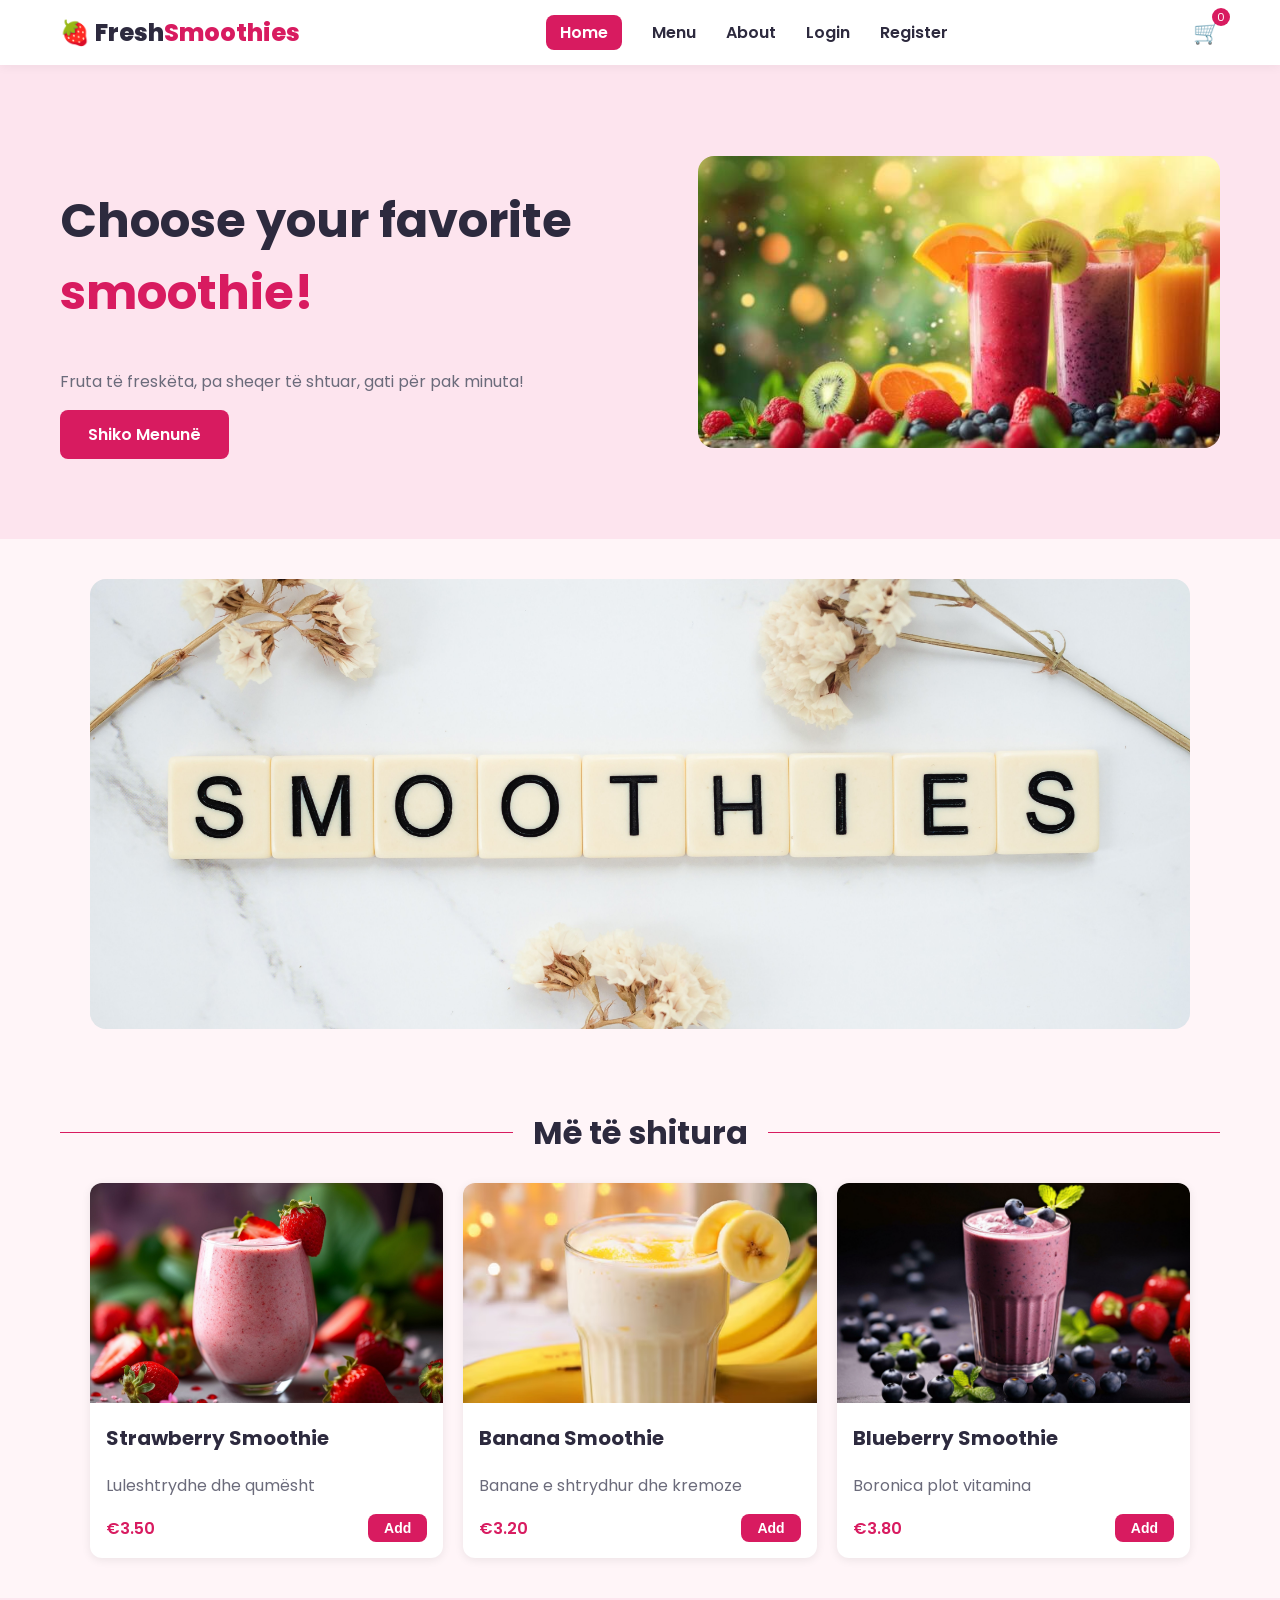
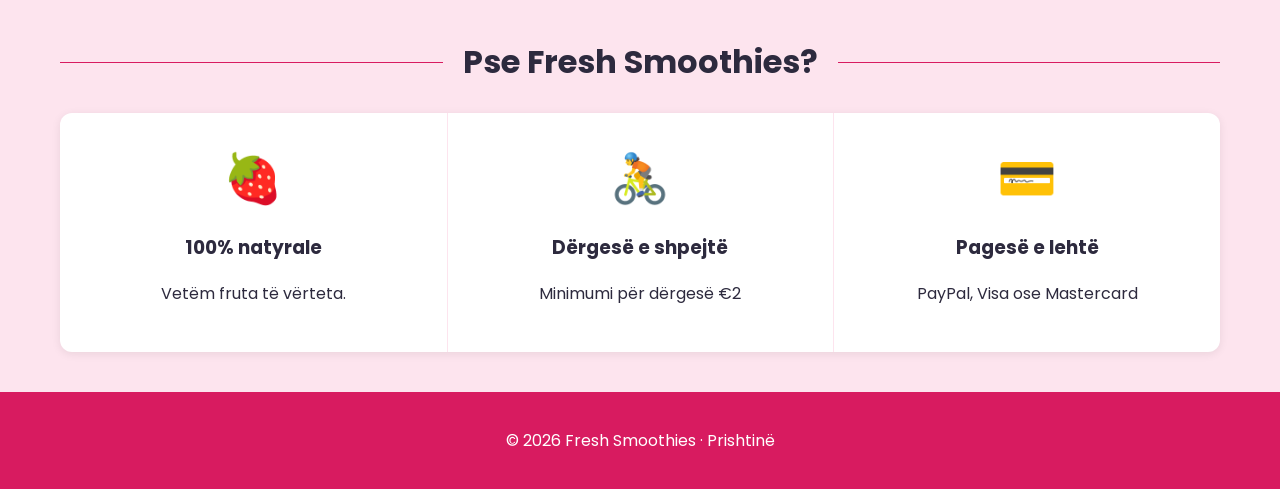
<file: index.html>
<!DOCTYPE html>
<html lang="sq">
    <head>
        <meta charset="UTF-8">
        <meta name="viewport" content="width=device-width, initial-scale=1.0">

        <title>Fresh Smoothies | Home</title>

        <link href="https://fonts.googleapis.com/css2?family=Poppins:wght@400;600;800&display=swap" rel="stylesheet">
        <link rel="stylesheet" href="css/style.css">

    </head>

    <body>

        <header class="site-header">

            <a class="logo" href="index.html">
                🍓 Fresh<span>Smoothies</span>
            </a>

        <nav>
            <ul>
                <li><a href="index.html" class="active">Home</a></li>
                <li><a href="menu.html">Menu</a></li>
                <li><a href="about.html">About</a></li>
                <li><a href="login.html">Login</a></li>
                <li><a href="register.html">Register</a></li>
            </ul>
        </nav>    
       
        <a href="#" class="cart-btn">
             🛒 <span class="cart-count">0</span>
        </a>
        
    </header>

        <main>
            <section class="hero">
                <div class="hero-text">
                    <h1>Choose your favorite <span>smoothie!</span></h1>
                    <p>Fruta të freskëta, pa sheqer të shtuar, gati për pak minuta!</p>
                    <a href="menu.html" class="btn">Shiko Menunë</a>
                </div> 
                <img class="hero-img" src="images/hero.jpeg" alt="Smoothies">
            </section>
          
            <section class="slider">
                <img class="slide active" src="images/slider.jpg"
                    alt="Fresh Fruit">
                <img class="slide" src="images/slider1.jpg"
                    alt="Smoothies">
                <img class="slide" src="images/slider2.jpg"
                    alt="Delivery">
            </section>
        
            <section class="Best">
                <div class="Best-text">
                    <h2>Më të shitura</h2>  
                </div>
                <div class="cards">
                    <article class="card">
                        <img src="images/creamy-strawberry-smoothie-delight-73aEM2uvmn4wkhdKSGFz7.jpg" alt="Strawberry Smoothie">
                        <h3>Strawberry Smoothie</h3>
                        <p>Luleshtrydhe dhe qumësht</p>
                    <div class="card-foot">
                        <span class="price">€3.50</span>
                        <button class="btn small">Add</button>
                    </div>
                </article>
                
                    <article class="card">
                        <img src="images/close-up-banana-shake_23-2151006048.avif" alt="Banana Smoothie">
                        <h3>Banana Smoothie</h3>
                        <p>Banane e shtrydhur dhe kremoze</p>
                      <div class="card-foot"> 
                        <span class="price">€3.20</span>
                        <button class="btn small">Add</button>
                      </div>  
                    </article>
                
                <article class="card">
                    <img src="images/blueberry-smoothie-with-fresh-berries-and-mint-leaves-on-black-background-blueberry-smoothie-or-milkshake-with-fresh-berries-ai-generated-free-photo.jpg" alt="Blueberry Smoothie">
                    <h3>Blueberry Smoothie</h3>
                    <p>Boronica plot vitamina</p>
                  <div class="card-foot">   
                    <span class="price">€3.80</span>
                    <button class="btn small">Add</button>
                  </div>
                </article>
          
            </div>
            </section>

            <section class="why-us">
               <h2>Pse Fresh Smoothies?</h2>
                <div class="features">
                   <article class="feature">
                    <span class="icon">🍓</span>
                    <h3>100% natyrale</h3>
                    <p>Vetëm fruta të vërteta.</p>
                </article> 
                
                <article class="feature">
                    <span class="icon">🚴</span>
                    <h3>Dërgesë e shpejtë</h3>
                    <p>Minimumi për dërgesë €2</p>
                </article>

                <article class="feature">
                    <span class="icon">💳</span>
                    <h3>Pagesë e lehtë</h3>
                    <p>PayPal, Visa ose Mastercard</p>
                </article>
                
            </div>
            </section>
        </main>
       
        <footer class="site-footer">
            <p>© 2026 Fresh Smoothies · Prishtinë</p>
         </footer>
    
         <script src="js/main.js"></script>
        

    </body>

</html>
</file>
<file: css/style.css>
:root{
    --pink: #d81b60;
    --pink-dark: #ad1457;
    --pink-light: #fde4ee;
    --bg: #fff5f8;
    --white: #ffffff;
    --text: #2d2a3e;
    --gray: #6b6b7b;
}

*{
    box-sizing: border-box;
  }

    body {
        margin: 0;
        font-family: 'Poppins', Arial, sans-serif;
        background: var(--bg);
        color: var(--text);
    }

    img {
        max-width: 100%;
        display: block;
    }
    a {
        color: inherit;
        text-decoration: none;
    }

    .site-header {
        display: flex;
        justify-content: space-between;
        align-items: center;
        padding: 15px 60px;
        background: var(--white);
        box-shadow: 0 2px 10px rgba(0, 0, 0, 0.05);
        position: sticky;
        top: 0;
        z-index: 100;
    }
    .logo {
        font-size: 24px;
        font-weight: 800;
    }

    .logo span {
        color: var(--pink);
    }

    nav ul {
        display: flex;
        gap: 30px;
        list-style: none;
        margin: 0;
        padding: 0;
    }

    nav a {
        font-weight: 600;
        transition: color 0.3s;
    }

    nav a:hover {
        color: var(--pink);
    }
    nav a.active {
        background: var(--pink);
        color: var(--white);
        padding: 6px 14px;
        border-radius: 8px;
    }

    .cart-btn {
        position: relative;
        font-size: 22px;
    }

    .cart-count {
        position: absolute;
        top: -8px;
        right: -10px;
        width: 18px;
        height: 18px;
        border-radius: 50%;
        background: var(--pink);
        color: var(--white);
        font-size: 11px;
        display: flex;
        align-items: center;
        justify-content: center;
    }

    .hero {
        background: var(--pink-light);
        padding: 80px 60px;
        display: flex;
        justify-content: space-between;
        align-items: center;
        gap: 40px;
    }

    .hero h1 {
        font-size: 48px;
    }

    .hero p {
        color: var(--gray);
    }
    .hero h1 span {
        color: var(--pink);
    }

    .hero-img {
        width: 45%;
        border-radius: 16px;
    }

    .btn {
        display: inline-block;
        background: var(--pink);
        color: var(--white);
        padding: 12px 28px;
        border-radius: 8px;
        font-weight: 600;
        transition: background 0.3s;
         border: none;
        cursor: pointer;
    }

    .btn:hover {
        background: var(--pink-dark);
    }
    .btn.small {
        padding: 6px 16px;
        font-size: 14px;
    }

    .slider {
       position: relative;
       height: 450px;
       overflow: hidden;
       max-width: 1100px;
       margin: 40px auto;
       border-radius: 16px;
    }
    .slide {
        position: absolute;
        top: 0;
        left: 0;
        width: 100%;
        height: 100%;
        object-fit: cover;
        opacity: 0;
        transition: opacity 1s;
    }
    .slide.active {
        opacity: 1;
    }
    
    .Best {
        padding: 40px 60px;
    }
    .Best h2,
    .why-us h2 {
        font-size: 32px;
        display: flex;
        align-items: center;
        gap: 20px;
        margin-top: 0;
    }

    .Best h2::before,
    .Best h2::after,
    .why-us h2::before,
    .why-us h2::after {
        content: "";
        flex: 1;
        height: 1px;
        background: var(--pink);
    }
    
    .cards {
       display: grid;
       grid-template-columns: repeat(3, 1fr);
       gap: 20px;
       max-width: 1100px;
       margin: 0 auto;
    }
   
    .card {
        background-color: var(--white);
        box-shadow: 0 2px 10px rgba(0, 0, 0, 0.08);
        overflow: hidden;
        border-radius: 12px;
    }
    .card img {
        width: 100%;
        height: 220px;
        object-fit: cover;
    }
    .card h3 {
        font-size: 20px;
        padding: 0 16px;
    }
    .card p {
        color: var(--gray);
        padding: 0 16px;
    }
   .card .price {
        color: var(--pink);
        font-weight: 600;
    }
    .card-foot {
        display: flex;
        justify-content: space-between;
        align-items: center;
        padding: 0 16px 16px;
    }

    .why-us {
        padding: 40px 60px;
        background-color: var(--pink-light);
    }
    .features {
       display: grid;
       grid-template-columns: repeat(3, 1fr);
       gap: 0px;
       background-color: var(--white);
       box-shadow: 0 2px 10px rgba(0, 0, 0, 0.08);
       border-radius: 12px;
    }
    .feature {
        text-align: center;
        padding: 30px 20px;
    }
    .feature .icon {
        font-size: 48px;
    }
    .feature + .feature {
        border-left: 1px solid var(--pink-light);
    }

    .site-footer {
        background-color: var(--pink);
        color: var(--white);
        text-align: center;
        padding: 20px;
    }

    @media (max-width: 1024px) {

    .cards {                                         
        grid-template-columns: repeat(2, 1fr);
    }

        .hero,
        .Best,
        .why-us {
            padding: 60px 40px;
        }
    }


    @media (max-width: 600px) {
        .site-header {
            flex-direction: column;
            gap: 10px;
            padding: 15px 30px;
        }
        nav ul {
            gap: 15px;
            flex-wrap: wrap;
            justify-content: center;
        }
        .hero,
        .Best,
        .why-us {
            padding: 40px 20px;
        }
        .hero h1 {
            font-size: 32px;
        }
        .slider {
            height: 250px;
        }
        .cards,
        .features {
            grid-template-columns: 1fr;
        }
        .hero {
            flex-direction: column;
        }
        .hero-img {
            width: 100%;
        }
        .feature + .feature {
            border-left: none;
            border-top: 1px solid var(--pink-light);
        }

    }
</file>
